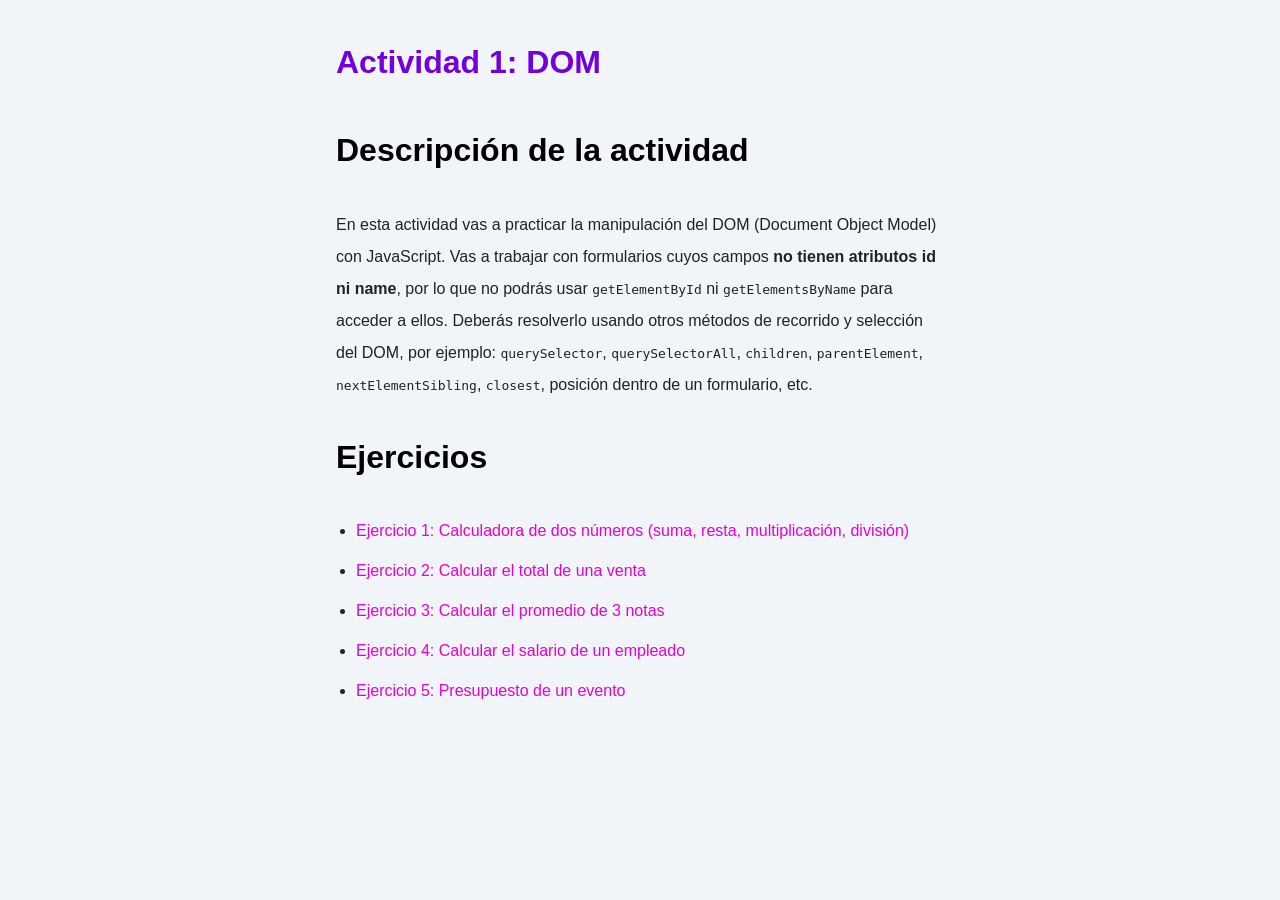
<file: index.html>
<!DOCTYPE html>
<html lang="es">
<head>
  <meta charset="UTF-8">
  <meta name="viewport" content="width=device-width, initial-scale=1.0">
  <title>Actividad 1: DOM</title>
  <link rel="stylesheet" href="CSS/style.css">

  <!--
    REQUISITO: debes crear tu propio archivo CSS (por ejemplo "estilos.css")
    y vincularlo aquí para darle estilo a esta página de inicio.
  -->
</head>
<body>

  <h1>Actividad 1: DOM</h1>

  <h2>Descripción de la actividad</h2>
  <p>
    En esta actividad vas a practicar la manipulación del DOM (Document Object Model)
    con JavaScript. Vas a trabajar con formularios cuyos campos <strong>no tienen
    atributos id ni name</strong>, por lo que no podrás usar
    <code>getElementById</code> ni <code>getElementsByName</code> para acceder a ellos.
    Deberás resolverlo usando otros métodos de recorrido y selección del DOM, por
    ejemplo: <code>querySelector</code>, <code>querySelectorAll</code>,
    <code>children</code>, <code>parentElement</code>, <code>nextElementSibling</code>,
    <code>closest</code>, posición dentro de un formulario, etc.
  </p>

  <!--
    Qué debes entregar en cada ejercicio:
    1. Crear tu propio archivo CSS y vincularlo en cada página HTML (puede
       ser el mismo archivo para todas, o uno por página).
    2. Crear tu propio archivo JavaScript y vincularlo al final del body de
       cada página.
    3. En el HTML de cada ejercicio, agregar el atributo onclick a cada
       botón, indicando la función de tu JS que debe ejecutar.
    4. En tu JS, usar el DOM (sin id ni name) para leer los valores de los
       inputs, calcular el resultado y mostrarlo en el input de resultado
       correspondiente.
    5. Revisar que los enlaces de este index.html funcionen correctamente
       hacia cada ejercicio.
  -->

  <h2>Ejercicios</h2>
  <ul>
    <li><a href="calculadora.html">Ejercicio 1: Calculadora de dos números (suma, resta, multiplicación, división)</a></li>
    <li><a href="venta.html">Ejercicio 2: Calcular el total de una venta</a></li>
    <li><a href="promedio.html">Ejercicio 3: Calcular el promedio de 3 notas</a></li>
    <li><a href="salario.html">Ejercicio 4: Calcular el salario de un empleado</a></li>
    <li><a href="otra.html">Ejercicio 5: Presupuesto de un evento</a></li>
  </ul>

  <!--
    REQUISITO: debes crear tu propio archivo JS (por ejemplo "index.js")
    y vincularlo aquí si lo necesitas para esta página.
    Ejemplo: <script src="index.js"></script>
  -->
</body>
</html>
</file>
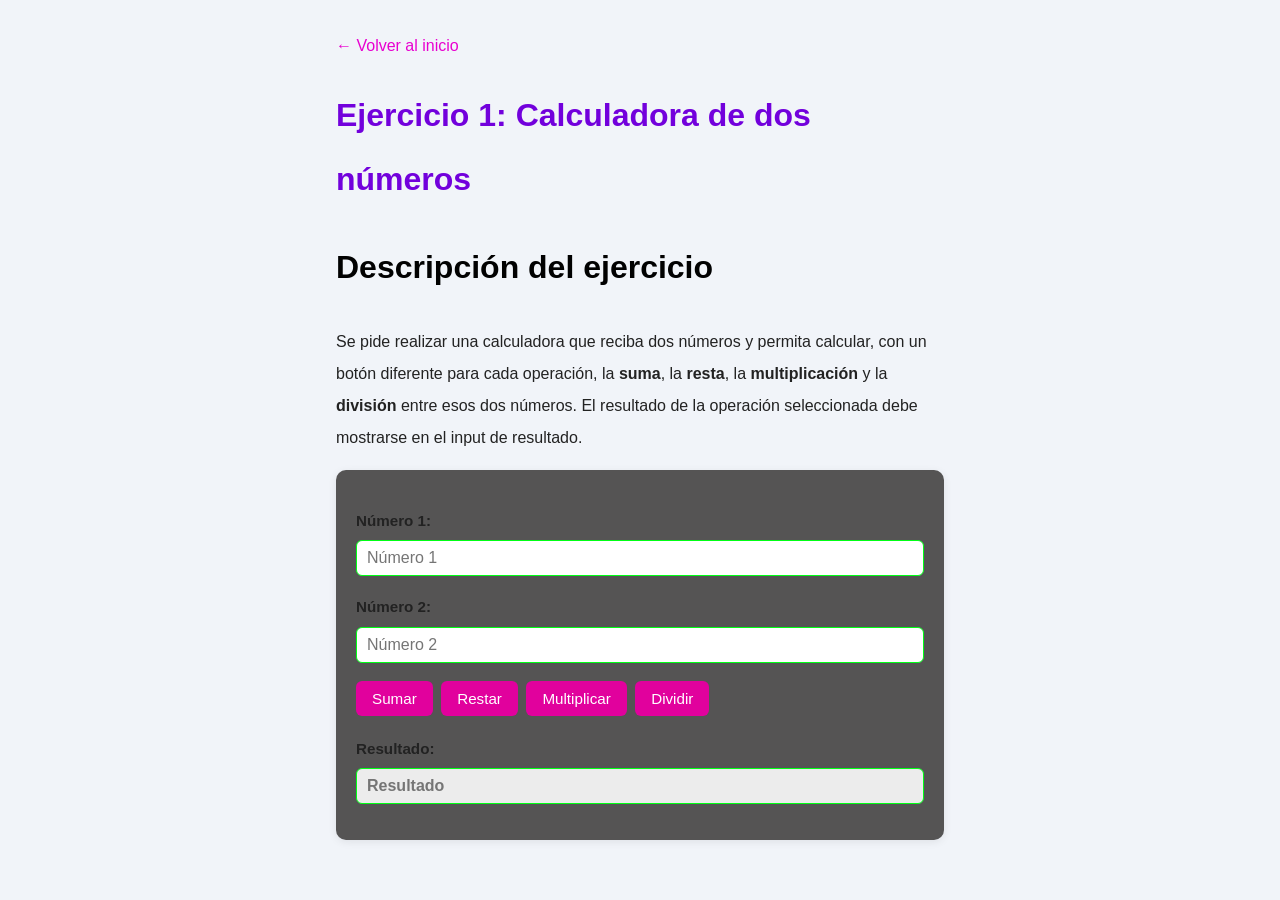
<file: calculadora.html>
<!DOCTYPE html>
<html lang="es">
<head>
  <meta charset="UTF-8">
  <meta name="viewport" content="width=device-width, initial-scale=1.0">
  <title>Ejercicio 1: Calculadora</title>
  <link rel="stylesheet" href="CSS/style.css">

  <!--
    REQUISITO: vincula aquí tu propio archivo CSS.
  -->
</head>
<body>

  <a href="index.html">&larr; Volver al inicio</a>

  <h1>Ejercicio 1: Calculadora de dos números</h1>

  <h2>Descripción del ejercicio</h2>
  <p>
    Se pide realizar una calculadora que reciba dos números y permita calcular,
    con un botón diferente para cada operación, la <strong>suma</strong>, la
    <strong>resta</strong>, la <strong>multiplicación</strong> y la
    <strong>división</strong> entre esos dos números. El resultado de la
    operación seleccionada debe mostrarse en el input de resultado.
  </p>

  <!--
    Instrucciones:
    1. Los inputs de este formulario no tienen id ni name: debes acceder a ellos
       desde tu JS usando el DOM (por ejemplo querySelectorAll('input') y la
       posición de cada campo, o recorriendo el formulario).
    2. Agrega el atributo onclick a cada botón, apuntando a una función distinta
       de tu JS (sumar, restar, multiplicar, dividir).
    3. Valida en tu JS qué pasa si se intenta dividir por cero.
    4. Crea y vincula tu propio CSS y tu propio JS.
  -->

  <form>
    <p>
      <label>Número 1: <input type="number" placeholder="Número 1" id="numero1"></label>
    </p>
    <p>
      <label>Número 2: <input type="number" placeholder="Número 2" id="numero2"></label>
    </p>

    <p>
      <button type="button" onclick="sumar()">Sumar</button>
      <button type="button" onclick="restar()">Restar</button>
      <button type="button" onclick="multiplicar()">Multiplicar</button>
      <button type="button" onclick="dividir()">Dividir</button>
    </p>

    <p>
      <label>Resultado: <input type="text" placeholder="Resultado" readonly id="resultado"></label>
    </p>
  </form>

  <script src="Js/Script.js"></script>
  <!--
    REQUISITO: vincula aquí tu propio archivo JS.
    Ejemplo: <script src="calculadora.js"></script>
  -->
</body>
</html>
</file>
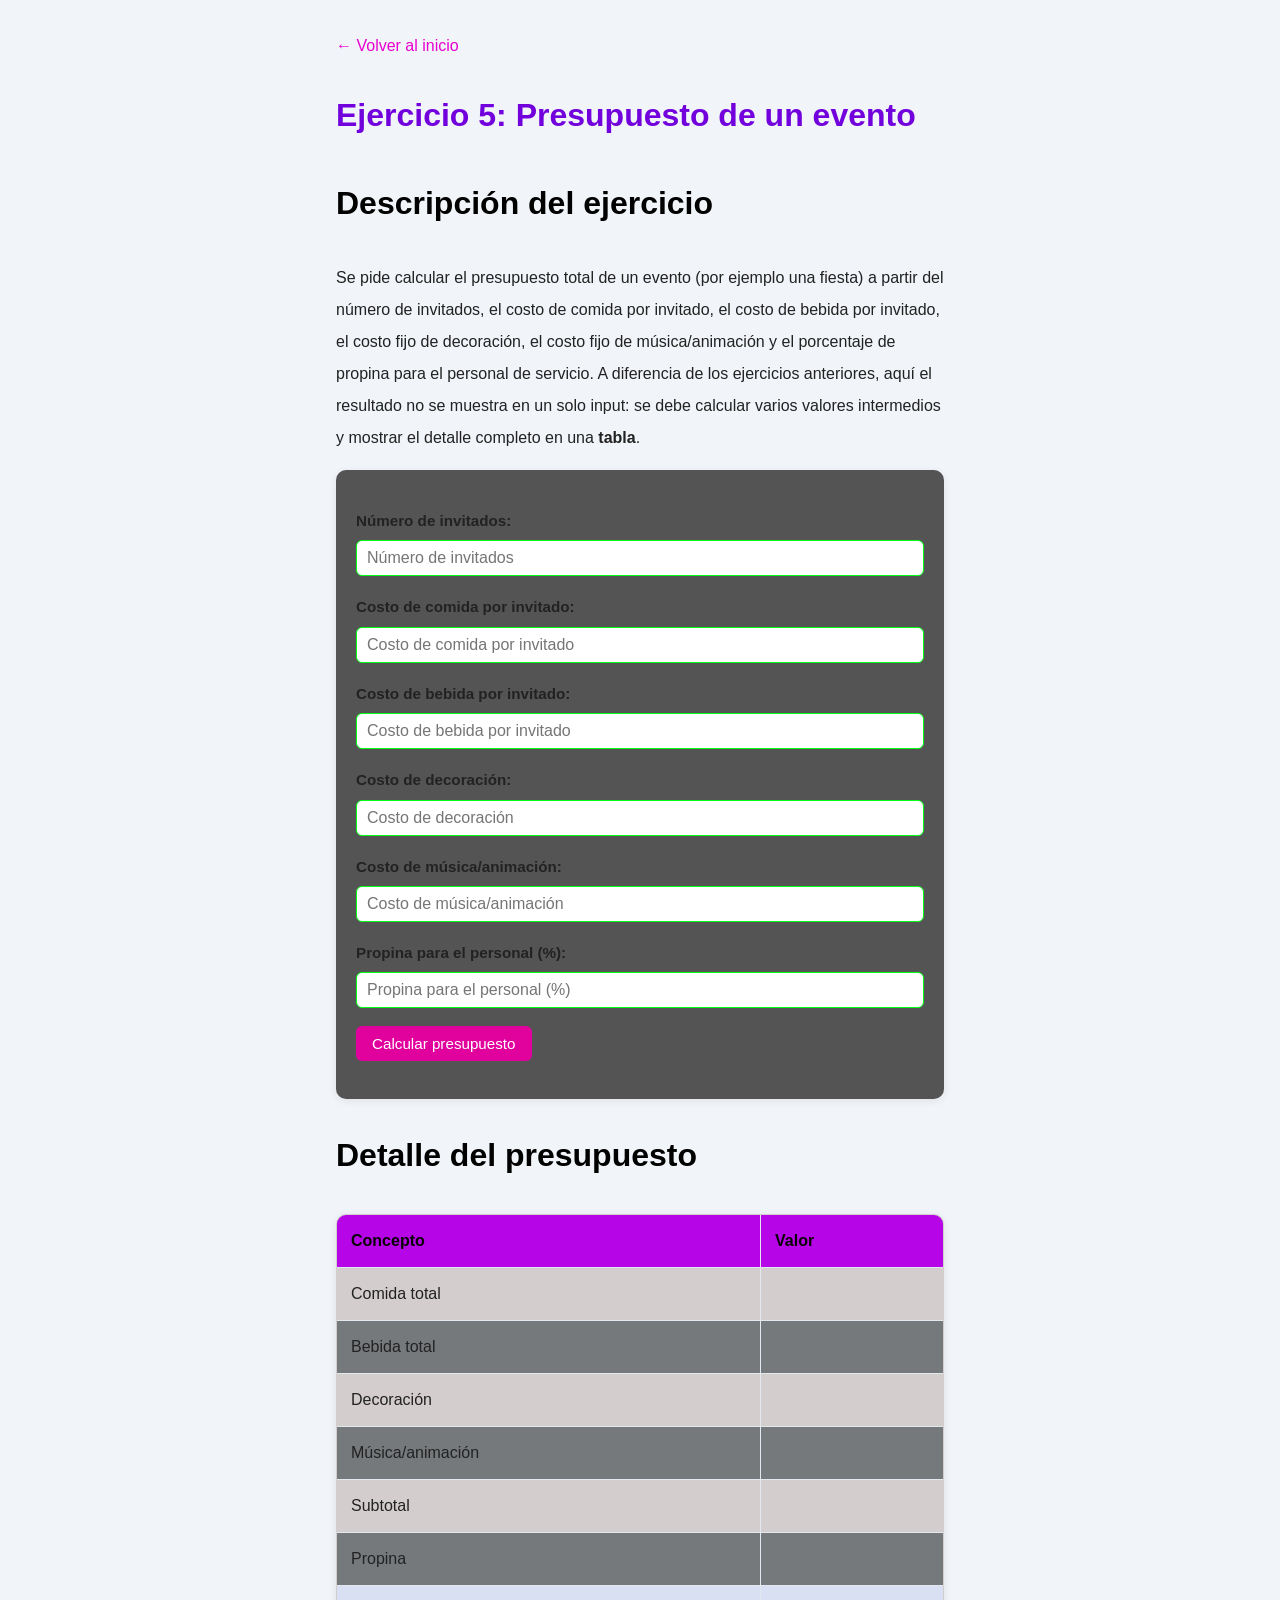
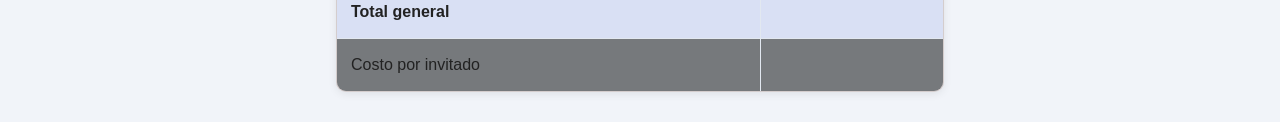
<file: otra.html>
<!DOCTYPE html>
<html lang="es">
<head>
  <meta charset="UTF-8">
  <meta name="viewport" content="width=device-width, initial-scale=1.0">
  <title>Ejercicio 5: Presupuesto de un evento</title>
  <link rel="stylesheet" href="CSS/style.css">

  <!--
    REQUISITO: vincula aquí tu propio archivo CSS.
  -->
</head>
<body>

  <a href="index.html">&larr; Volver al inicio</a>

  <h1>Ejercicio 5: Presupuesto de un evento</h1>

  <h2>Descripción del ejercicio</h2>
  <p>
    Se pide calcular el presupuesto total de un evento (por ejemplo una
    fiesta) a partir del número de invitados, el costo de comida por
    invitado, el costo de bebida por invitado, el costo fijo de decoración,
    el costo fijo de música/animación y el porcentaje de propina para el
    personal de servicio. A diferencia de los ejercicios anteriores, aquí
    el resultado no se muestra en un solo input: se debe calcular varios
    valores intermedios y mostrar el detalle completo en una
    <strong>tabla</strong>.
  </p>

  <!--
    Instrucciones:
    1. Los inputs no tienen id ni name: accede a ellos desde tu JS
       recorriendo el DOM del formulario.
    2. Agrega el atributo onclick al botón "Calcular presupuesto",
       apuntando a una función de tu JS.
    3. En tu JS debes calcular, usando variables, al menos:
       - comida total = invitados * costo de comida por invitado
       - bebida total = invitados * costo de bebida por invitado
       - subtotal = comida total + bebida total + decoración + música
       - propina = subtotal * (porcentaje de propina / 100)
       - total general = subtotal + propina
       - costo por invitado = total general / invitados
    4. Las celdas de la columna "Valor" de la tabla tampoco tienen id ni
       name: accede a ellas recorriendo las filas de la tabla
       (querySelectorAll('tbody tr'), children, etc.) y escribe ahí cada
       resultado.
    5. Valida qué pasa si el número de invitados es 0 o está vacío.
    6. Todos los valores de la tabla son dinero: antes de escribirlos en la
       celda, fórmatealos con toLocaleString() (por ejemplo:
       totalGeneral.toLocaleString('es-CO')).
    7. Crea y vincula tu propio CSS y tu propio JS.
  -->

  <form>
    <p>
      <label>Número de invitados: <input type="number" placeholder="Número de invitados" id="numero_inv"></label>
    </p>
    <p>
      <label>Costo de comida por invitado: <input type="number" placeholder="Costo de comida por invitado" id="cost_comida"></label>
    </p>
    <p>
      <label>Costo de bebida por invitado: <input type="number" placeholder="Costo de bebida por invitado" id="cost_bebida"></label>
    </p>
    <p>
      <label>Costo de decoración: <input type="number" placeholder="Costo de decoración" id="cost_decor"></label>
    </p>
    <p>
      <label>Costo de música/animación: <input type="number" placeholder="Costo de música/animación" id="cost_musica"></label>
    </p>
    <p>
      <label>Propina para el personal (%): <input type="number" placeholder="Propina para el personal (%)" id="propina-porc"></label>
    </p>

    <p>
      <button type="button" onclick="calcularPresupuesto()">Calcular presupuesto</button>
    </p>
  </form>

  <h2>Detalle del presupuesto</h2>
  <table border="1">
    <thead>
      <tr>
        <th>Concepto</th>
        <th>Valor</th>
      </tr>
    </thead>
    <tbody>
      <tr>
        <td>Comida total</td>
        <td id="t_comida"></td>
      </tr>
      <tr>
        <td>Bebida total</td>
        <td id="t_bebida"></td>
      </tr>
      <tr>
        <td>Decoración</td>
        <td id="t_decor"></td>
      </tr>
      <tr>
        <td>Música/animación</td>
        <td id="t_musica"></td>
      </tr>
      <tr>
        <td>Subtotal</td>
        <td id="t_subtotal"></td>
      </tr>
      <tr>
        <td>Propina</td>
        <td id="t_propina"></td>
      </tr>
      <tr>
        <td>Total general</td>
        <td id="t_total"></td>
      </tr>
      <tr>
        <td>Costo por invitado</td>
        <td id="t_costo_inv"></td>
      </tr>
    </tbody>
  </table>

  <script src="Js/otra.js"></script>

  <!--
    REQUISITO: vincula aquí tu propio archivo JS.
    Ejemplo: <script src="otra.js"></script>
  -->
</body>
</html>
</file>
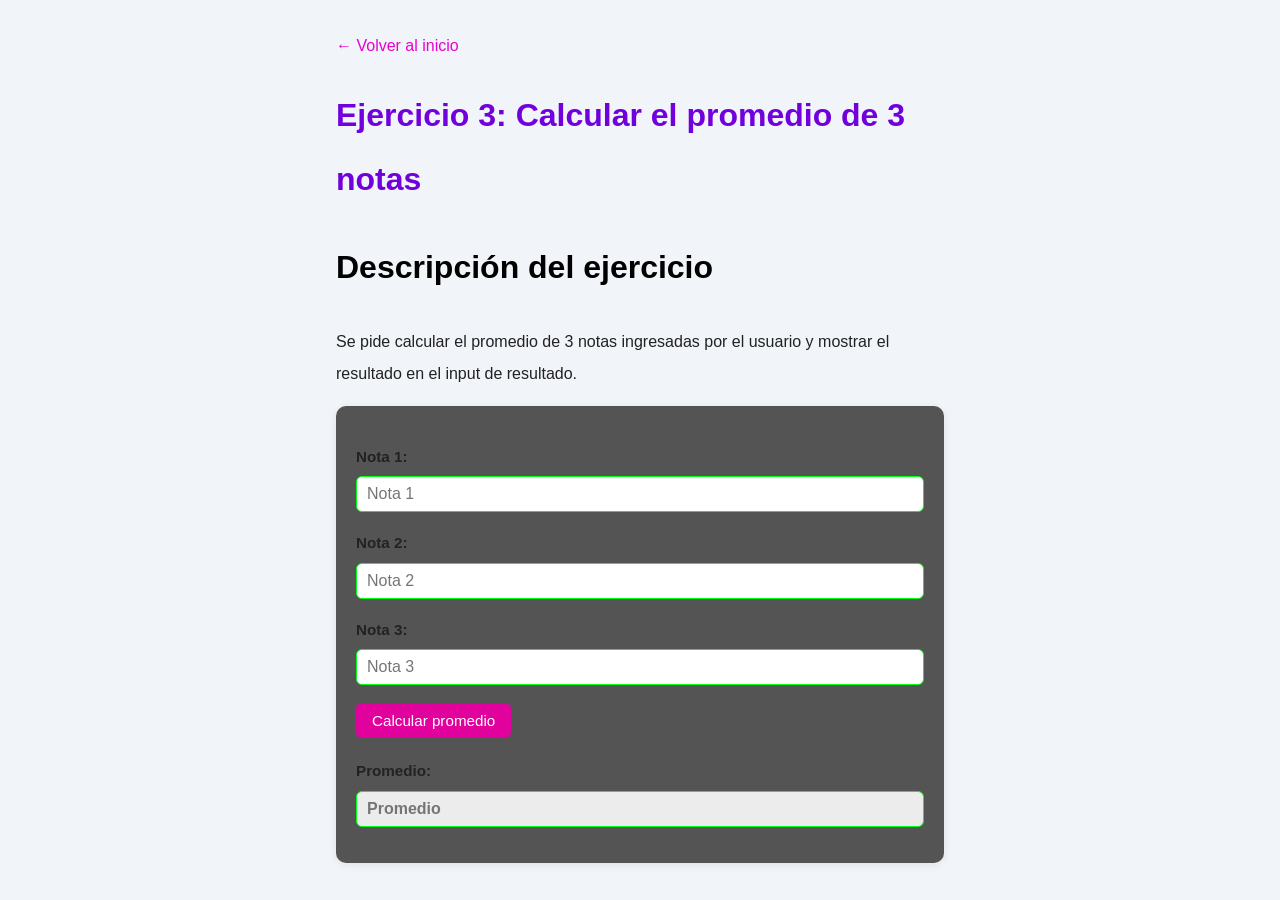
<file: promedio.html>
<!DOCTYPE html>
<html lang="es">
<head>
  <meta charset="UTF-8">
  <meta name="viewport" content="width=device-width, initial-scale=1.0">
  <title>Ejercicio 3: Promedio de notas</title>
  <link rel="stylesheet" href="CSS/style.css">

  <!--
    REQUISITO: vincula aquí tu propio archivo CSS.
  -->
</head>
<body>

  <a href="index.html">&larr; Volver al inicio</a>

  <h1>Ejercicio 3: Calcular el promedio de 3 notas</h1>

  <h2>Descripción del ejercicio</h2>
  <p>
    Se pide calcular el promedio de 3 notas ingresadas por el usuario y
    mostrar el resultado en el input de resultado.
  </p>

  <!--
    Instrucciones:
    1. Los inputs no tienen id ni name: accede a ellos desde tu JS recorriendo
       el DOM del formulario.
    2. Agrega el atributo onclick al botón "Calcular promedio", apuntando a
       una función de tu JS.
    3. Opcional: valida que las notas estén en un rango válido (por ejemplo
       entre 0 y 5, o entre 0 y 10, según el sistema que uses).
    4. El promedio es un campo de promedio: antes de mostrarlo, fórmatealo
       con toFixed(2) para que quede con dos decimales.
    5. Crea y vincula tu propio CSS y tu propio JS.
  -->

  <form>
    <p>
      <label>Nota 1: <input type="number" step="0.1" placeholder="Nota 1" id="nota1"></label>
    </p>
    <p>
      <label>Nota 2: <input type="number" step="0.1" placeholder="Nota 2" id="nota2"></label>
    </p>
    <p>
      <label>Nota 3: <input type="number" step="0.1" placeholder="Nota 3" id="nota3"></label>
    </p>

    <p>
      <button type="button" onclick="calcularPromedio()">Calcular promedio</button>
    </p>

    <p>
      <label>Promedio: <input type="text" placeholder="Promedio" readonly id="promedio"></label>
    </p>
  </form>

  <script src="Js/promedio.js"></script>

  <!--
    REQUISITO: vincula aquí tu propio archivo JS.
    Ejemplo: <script src="promedio.js"></script>
  -->
</body>
</html>
</file>
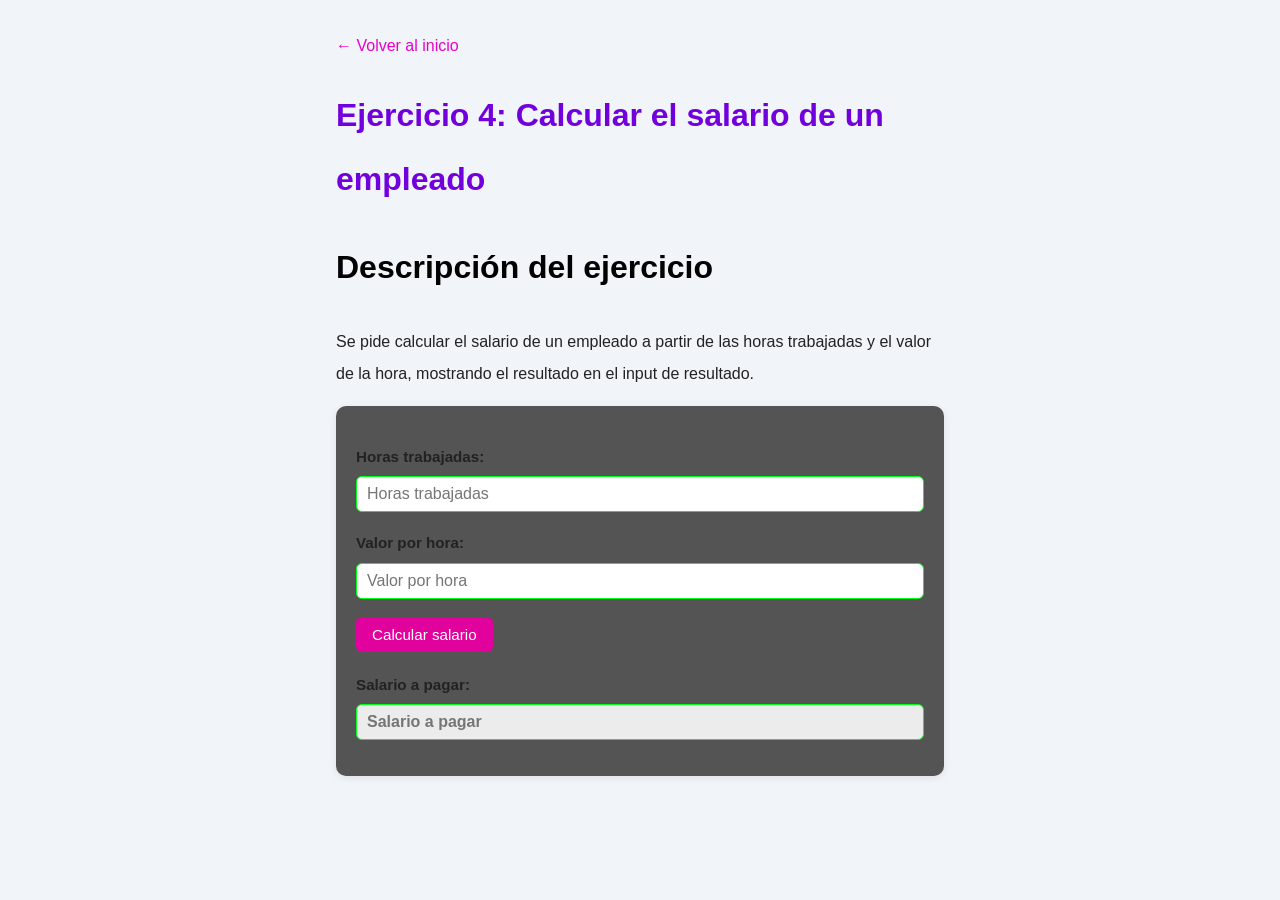
<file: salario.html>
<!DOCTYPE html>
<html lang="es">
<head>
  <meta charset="UTF-8">
  <meta name="viewport" content="width=device-width, initial-scale=1.0">
  <title>Ejercicio 4: Salario de empleado</title>
  <link rel="stylesheet" href="CSS/style.css">

  <!--
    REQUISITO: vincula aquí tu propio archivo CSS.
  -->
</head>
<body>

  <a href="index.html">&larr; Volver al inicio</a>

  <h1>Ejercicio 4: Calcular el salario de un empleado</h1>

  <h2>Descripción del ejercicio</h2>
  <p>
    Se pide calcular el salario de un empleado a partir de las horas
    trabajadas y el valor de la hora, mostrando el resultado en el input
    de resultado.
  </p>

  <!--
    Instrucciones:
    1. Los inputs no tienen id ni name: accede a ellos desde tu JS recorriendo
       el DOM del formulario.
    2. Agrega el atributo onclick al botón "Calcular salario", apuntando a
       una función de tu JS.
    3. Opcional: agrega una regla propia, por ejemplo recargo por horas extra
       si se trabajan más de 8 horas al día.
    4. El salario a pagar es un valor en dinero: antes de mostrarlo,
       fórmatealo con toLocaleString() (por ejemplo:
       salario.toLocaleString('es-CO')).
    5. Crea y vincula tu propio CSS y tu propio JS.
  -->

  <form>
    <p>
      <label>Horas trabajadas: <input type="number" placeholder="Horas trabajadas" id="horas"></label>
    </p>
    <p>
      <label>Valor por hora: <input type="number" placeholder="Valor por hora" id="valor"></label>
    </p>

    <p>
      <button type="button" onclick="calcular()">Calcular salario</button>
    </p>

    <p>
      <label>Salario a pagar: <input type="text" placeholder="Salario a pagar" readonly id="salario"></label>
    </p>
  </form>

  <script src="Js/salario.js"></script>

  <!--
    REQUISITO: vincula aquí tu propio archivo JS.
    Ejemplo: <script src="salario.js"></script>
  -->
</body>
</html>
</file>
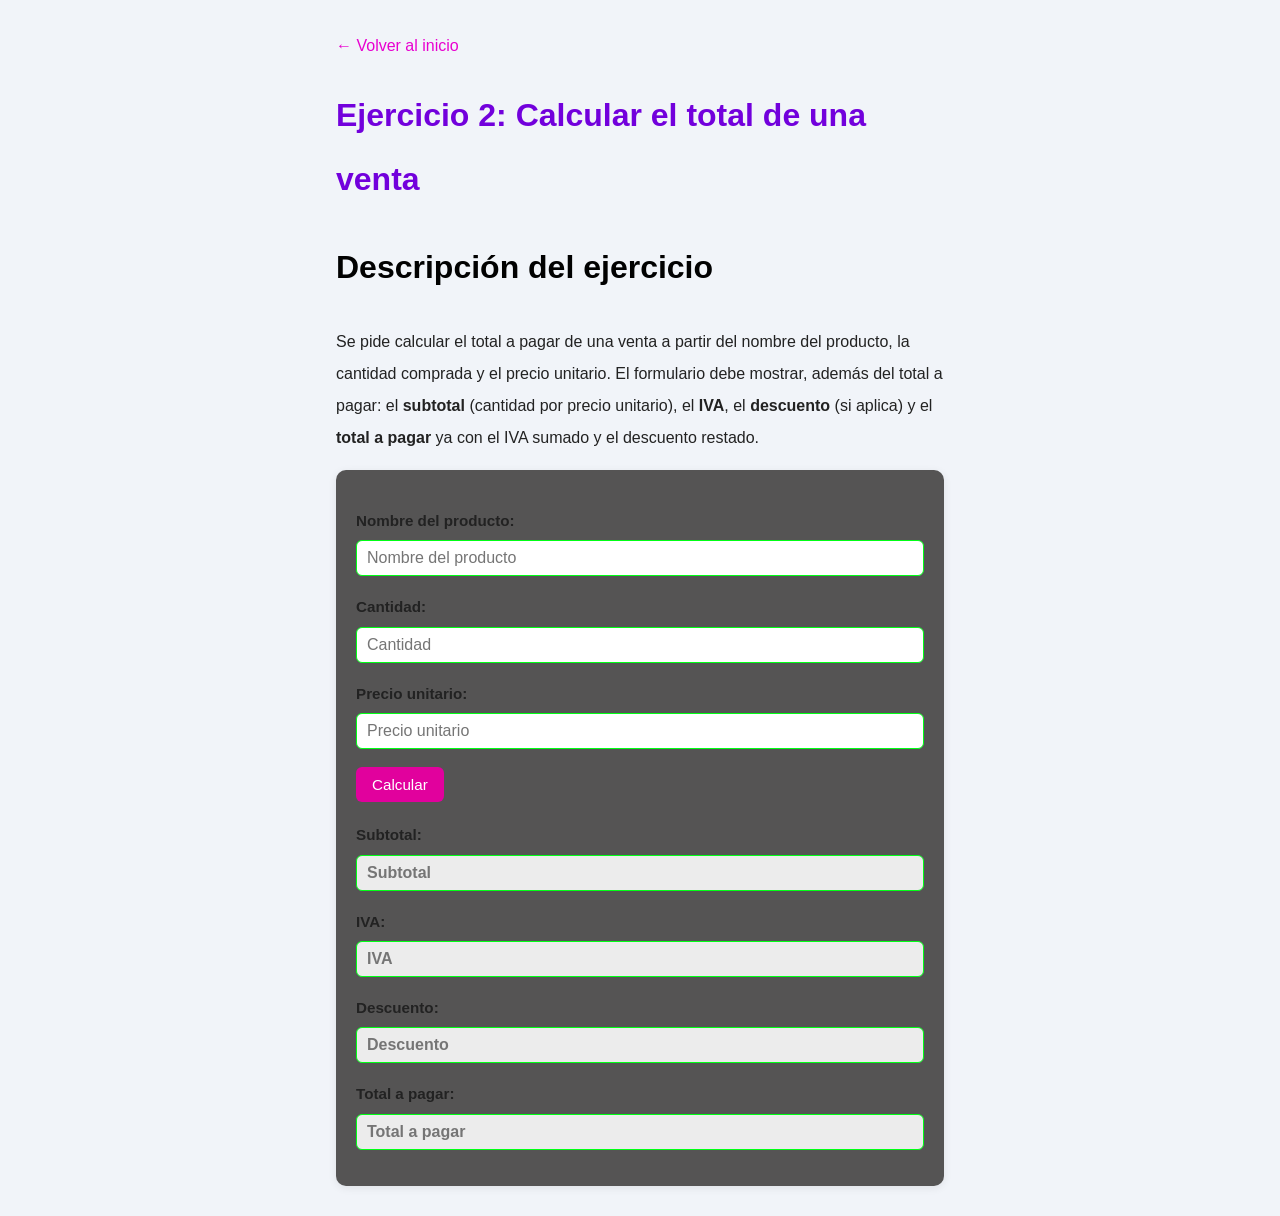
<file: venta.html>
<!DOCTYPE html>
<html lang="es">
<head>
  <meta charset="UTF-8">
  <meta name="viewport" content="width=device-width, initial-scale=1.0">
  <title>Ejercicio 2: Total de venta</title>
  <link rel="stylesheet" href="CSS/style.css">

  <!--
    REQUISITO: vincula aquí tu propio archivo CSS.
  -->
</head>
<body>

  <a href="index.html">&larr; Volver al inicio</a>

  <h1>Ejercicio 2: Calcular el total de una venta</h1>

  <h2>Descripción del ejercicio</h2>
  <p>
    Se pide calcular el total a pagar de una venta a partir del nombre del
    producto, la cantidad comprada y el precio unitario. El formulario debe
    mostrar, además del total a pagar: el <strong>subtotal</strong> (cantidad
    por precio unitario), el <strong>IVA</strong>, el <strong>descuento</strong>
    (si aplica) y el <strong>total a pagar</strong> ya con el IVA sumado y el
    descuento restado.
  </p>

  <!--
    Instrucciones:
    1. Define tú mismo el porcentaje de IVA a aplicar (por ejemplo 19%).
    2. Define tú mismo una regla de descuento (por ejemplo: si la cantidad es
       mayor a 10 unidades, aplica un 5% de descuento sobre el subtotal).
    3. Los inputs no tienen id ni name: accede a ellos desde tu JS recorriendo
       el DOM del formulario.
    4. Agrega el atributo onclick al botón "Calcular", apuntando a una función
       de tu JS.
    5. El Subtotal, el IVA, el Descuento y el Total a pagar son valores en
       dinero: antes de mostrarlos, fórmatealos con toLocaleString() (por
       ejemplo: subtotal.toLocaleString('es-CO')).
    6. Crea y vincula tu propio CSS y tu propio JS.
  -->

  <form>
    <p>
      <label>Nombre del producto: <input type="text" id="producto" placeholder="Nombre del producto"></label>
    </p>
    <p>
      <label>Cantidad: <input type="number" id ="cantidad" placeholder="Cantidad"></label>
    </p>
    <p>
      <label>Precio unitario: <input type="number" id="precio" placeholder="Precio unitario"></label>
    </p>

    <p>
      <button type="button" onclick="calcular()">Calcular</button>
    </p>

    <p>
      <label>Subtotal: <input type="text" placeholder="Subtotal" readonly id ="subtotal"></label>
    </p>
    <p>
      <label>IVA: <input type="text" placeholder="IVA" readonly id ="IVA"></label>
    </p>
    <p>
      <label>Descuento: <input type="text" placeholder="Descuento" readonly id ="descuento"></label>
    </p>
    <p>
      <label>Total a pagar: <input type="text" placeholder="Total a pagar" readonly id ="total_pagar"></label>
    </p>
  </form>

  <script src="Js/ventas.js"></script>

  <!--
    REQUISITO: vincula aquí tu propio archivo JS.
    Ejemplo: <script src="venta.js"></script>
  -->
</body>
</html>
</file>
<file: CSS/style.css>
* { box-sizing: border-box; }

body {
    font-family: "Segoe UI", Arial, sans-serif;
    background: #f1f4f9;
    color: #222;
    max-width: 640px;
    margin: 30px auto;
    padding: 0 16px;
    line-height: 2;
}

h1 { color: #7200dc; 
    font-size: 2rem;
    margin-bottom: 4px; 
}

h2 { color: #010101; 
    font-size: 2rem; 
    margin-top: 24px; 
}

a { color: #e800d0; text-decoration: none; }
a:hover { text-decoration: underline; }

ul { padding-left: 20px; }
li { margin-bottom: 8px; }

form {
    background: #555454;
    padding: 20px;
    border-radius: 10px;
    box-shadow: 0 2px 8px rgba(0,0,0,.08);
}

label { display: block; font-weight: 600; font-size: .95rem; }

input {
    display: block;
    width: 100%;
    margin-top: 4px;
    padding: 8px 10px;
    border: 1px solid #00ff15;
    border-radius: 6px;
    font-size: 1rem;
}
input:focus { 
    outline: 2px solid #de001a; 
    border-color: #ee00cf; 
}
input[readonly] { 
    background: #ececec; 
    font-weight: 700; 
    color: #6e00bd; 
}

button {
    background: #e1019d;
    color: #fff;
    border: none;
    padding: 9px 16px;
    margin: 2px 4px 2px 0;
    border-radius: 6px;
    font-size: .95rem;
    cursor: pointer;
}
button:hover { 
    background: #ff01c8; 
}

table {
    width: 100%;
    border-collapse: collapse;
    background: #d4cdcd;
    border-radius: 10px;
    overflow: hidden;
    box-shadow: 0 2px 8px rgba(0,0,0,.08);
}
th, td { 
    padding: 10px 14px; 
    border: 1px solid #e2e8f0; 
    text-align: left; 
}
th { 
    background: #b605e7; 
    color: #080404; 
}
tbody tr:nth-child(even) { 
    background: #76797c; 
}
td:last-child { 
    text-align: right; 
}
tbody tr:nth-last-child(2) td { 
    font-weight: 700; 
    background: #d9e0f4; }
</file>
